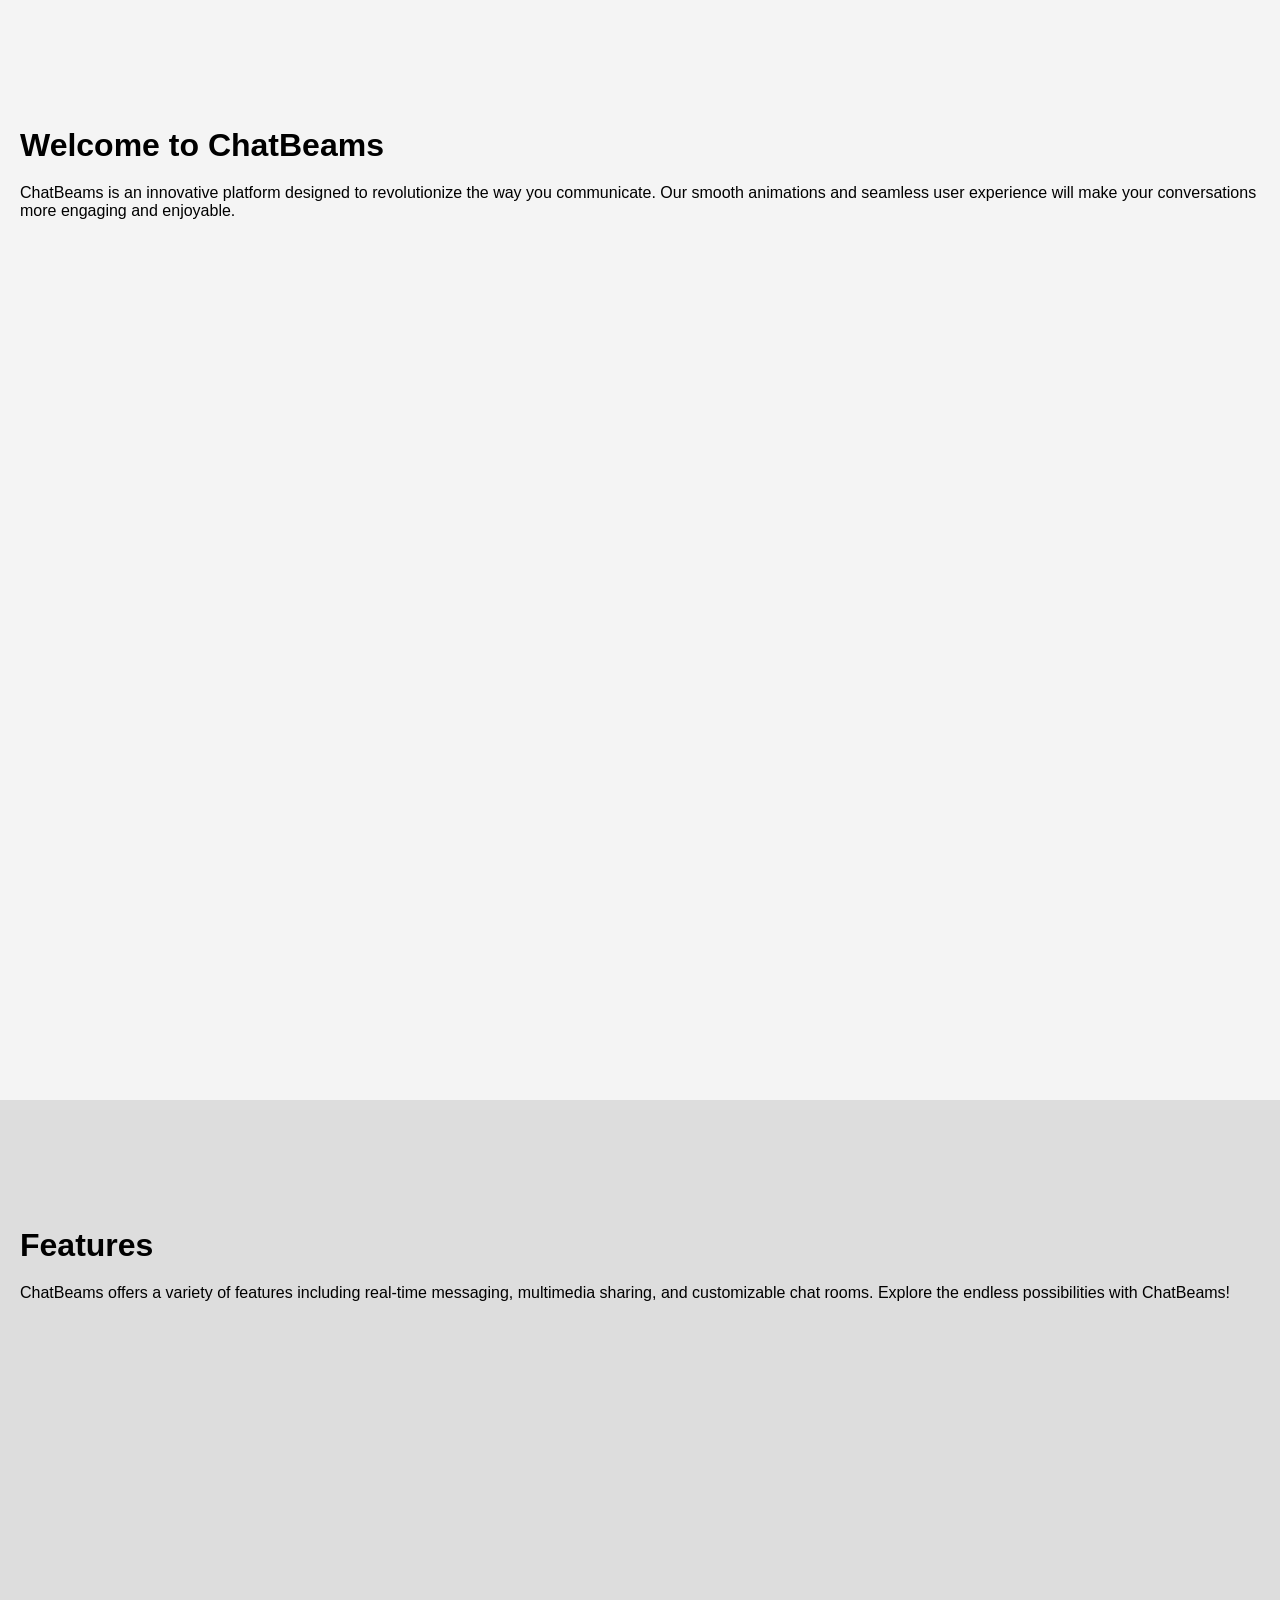
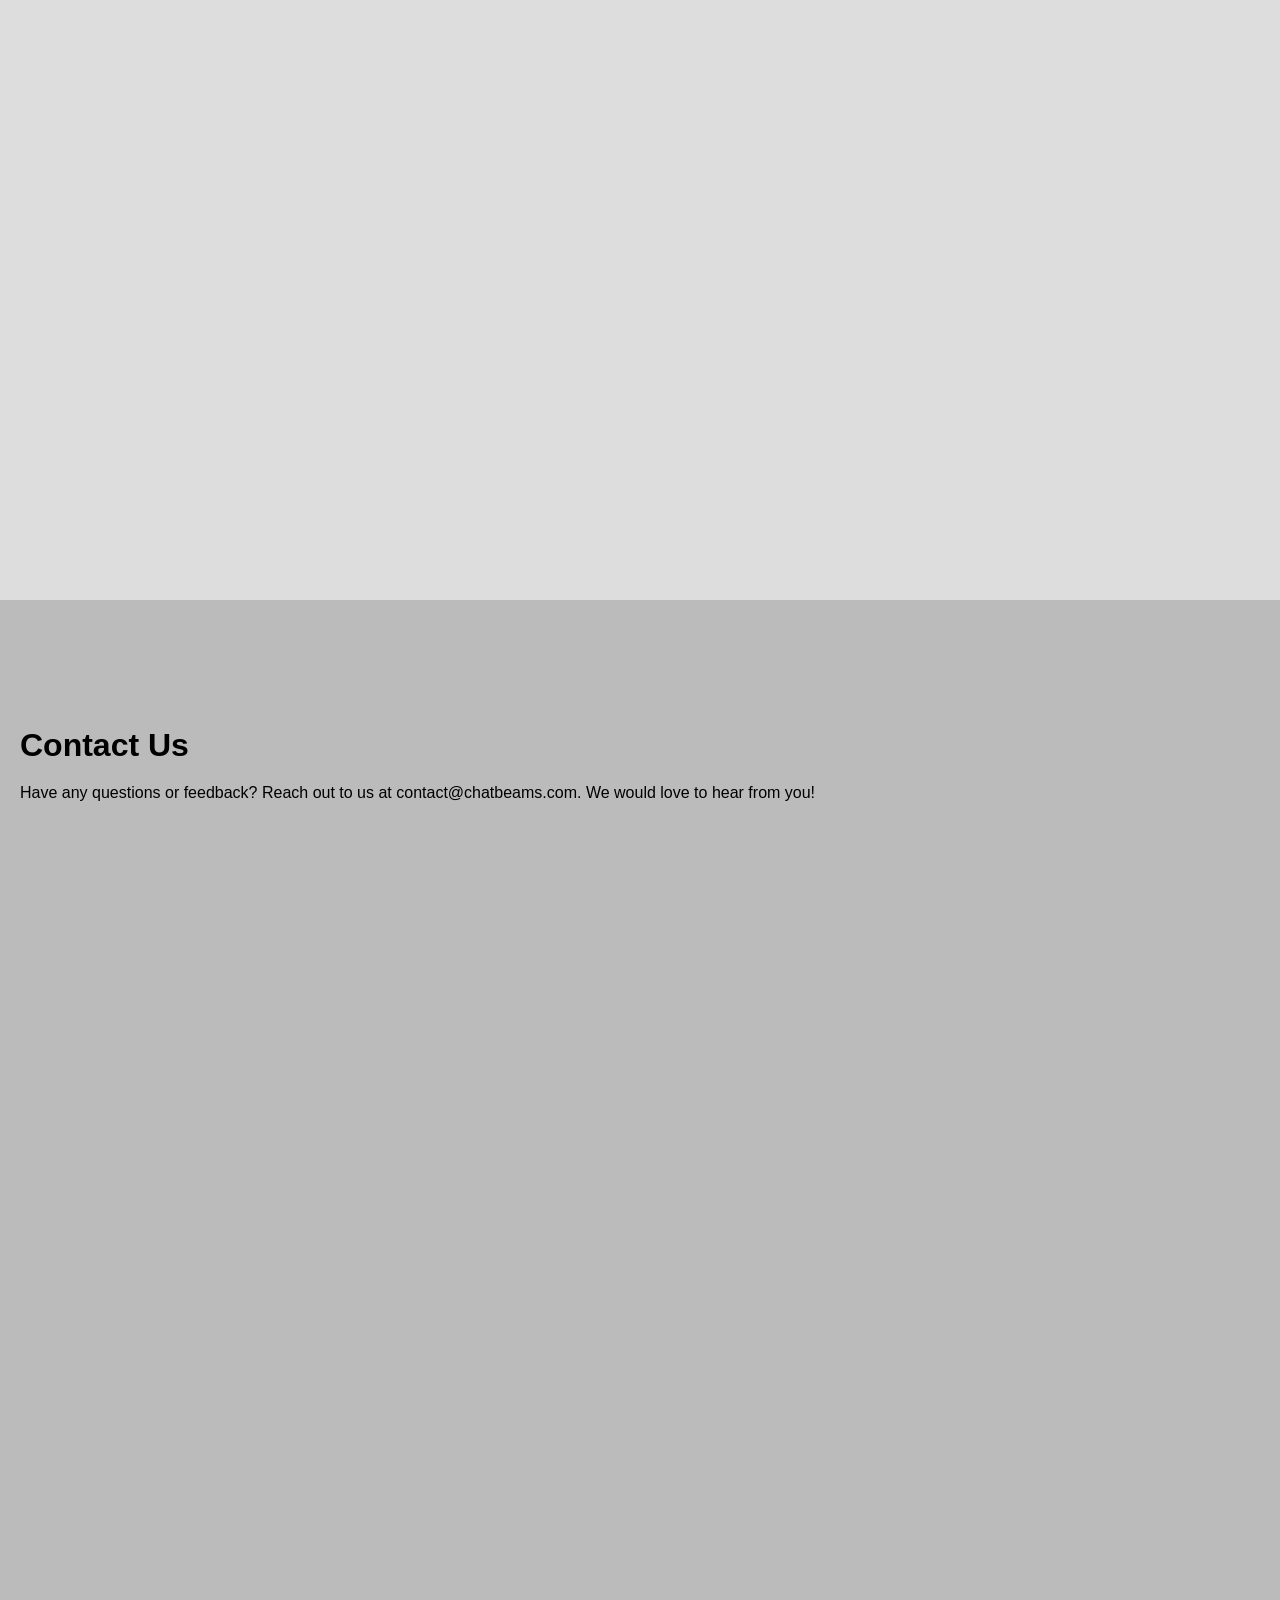
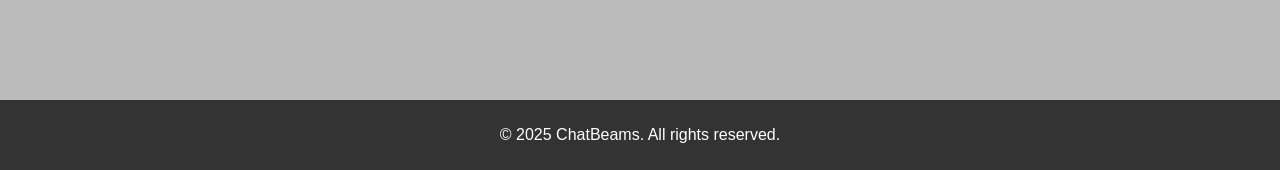
<file: index.html>
<!DOCTYPE html>
<html lang="en">
<head>
    <meta charset="UTF-8">
    <meta name="viewport" content="width=device-width, initial-scale=1.0">
    <title>ChatBeams</title>
    <style>
        body {
            font-family: Arial, sans-serif;
            margin: 0;
            padding: 0;
            scroll-behavior: smooth;
        }
        header {
            background: green;
            color: #fff;
            padding: 10px 0;
            text-align: center;
            position: fixed;
            top: -60px;
            width: 100%;
            z-index: 1000;
            display: flex;
            justify-content: space-between;
            align-items: center;
            padding: 10px 20px;
            transition: top 0.3s ease-in-out;
        }
        header .brand {
            font-size: 1.5em;
            font-weight: bold;
        }
        header .auth-buttons button {
            background: transparent;
            color: #fff;
            border: 1px solid #fff;
            padding: 5px 10px;
            margin-left: 10px;
            cursor: pointer;
        }
        section {
            padding: 100px 20px;
            min-height: 100vh;
        }
        #intro {
            background: #f4f4f4;
        }
        #features {
            background: #ddd;
        }
        #contact {
            background: #bbb;
        }
        .section-title {
            font-size: 2em;
            margin-bottom: 20px;
        }
        .content {
            opacity: 0;
            transform: translateY(50px);
            transition: opacity 0.6s ease-out, transform 0.6s ease-out;
        }
        .content.visible {
            opacity: 1;
            transform: translateY(0);
        }
        footer {
            background: #333;
            color: #fff;
            text-align: center;
            padding: 10px 0;
            position: relative;
            bottom: 0;
            width: 100%;
        }
    </style>
</head>
<body>

<header id="header">
    <div class="brand">ChatBeams</div>
    <div class="auth-buttons">
        <button onclick="location.href='login.html'">Login</button>
        <button onclick="location.href='signup.html'">Signup</button>
    </div>
</header>

<section id="intro">
    <div class="content">
        <h1 class="section-title">Welcome to ChatBeams</h1>
        <p>ChatBeams is an innovative platform designed to revolutionize the way you communicate. Our smooth animations and seamless user experience will make your conversations more engaging and enjoyable.</p>
    </div>
</section>

<section id="features">
    <div class="content">
        <h2 class="section-title">Features</h2>
        <p>ChatBeams offers a variety of features including real-time messaging, multimedia sharing, and customizable chat rooms. Explore the endless possibilities with ChatBeams!</p>
    </div>
</section>

<section id="contact">
    <div class="content">
        <h2 class="section-title">Contact Us</h2>
        <p>Have any questions or feedback? Reach out to us at contact@chatbeams.com. We would love to hear from you!</p>
    </div>
</section>

<footer>
    <p>&copy; 2025 ChatBeams. All rights reserved.</p>
</footer>

<script>
    const sections = document.querySelectorAll('.content');
    const header = document.getElementById('header');

    const options = {
        threshold: 0.1
    };

    const observer = new IntersectionObserver((entries, observer) => {
        entries.forEach(entry => {
            if (entry.isIntersecting) {
                entry.target.classList.add('visible');
            }
        });
    }, options);

    sections.forEach(section => {
        observer.observe(section);
    });

    let lastScrollTop = 0;
    window.addEventListener('scroll', () => {
        let scrollTop = window.pageYOffset || document.documentElement.scrollTop;
        if (scrollTop > lastScrollTop) {
            // Scrolling down
            header.style.top = '0';
        } else {
            // Scrolling up
            header.style.top = '-60px';
        }
        lastScrollTop = scrollTop;
    });
</script>

</body>
</html>
</file>
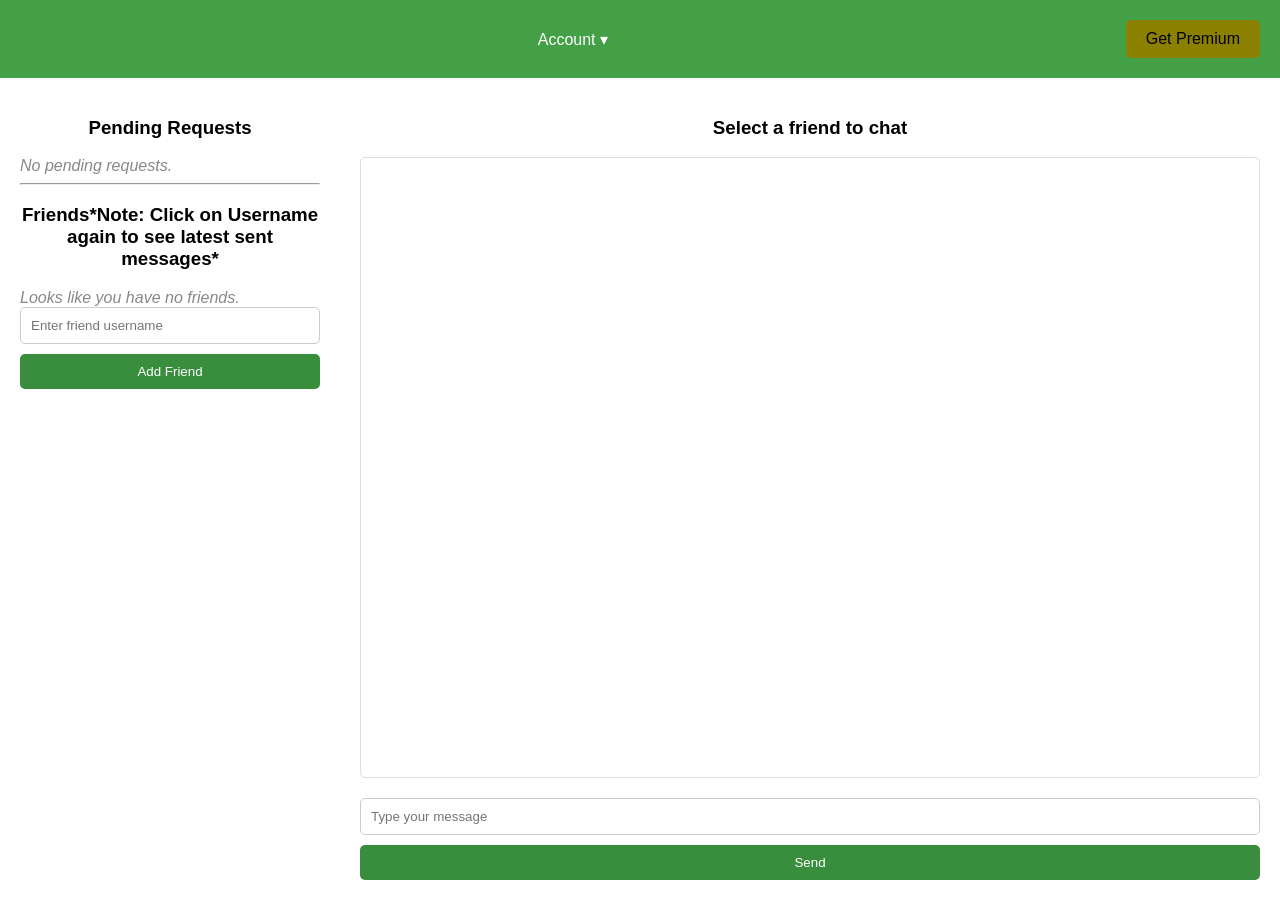
<file: dashboard.html>
<!DOCTYPE html>
<html lang="en">
<head>
    <meta charset="UTF-8">
    <title>Chatbeams - Dashboard</title>
    <style>
        body {
            font-family: Arial, sans-serif;
            margin: 0;
            padding: 0;
            background-color: #f4f4f4;
            display: flex;
            flex-direction: column;
            height: 100vh;
        }
        .dashboard-header {
            background-color: #43a047;
            color: white;
            padding: 20px;
            display: flex;
            justify-content: space-between;
            align-items: center;
        }
        .account-dropdown {
            position: relative;
            display: inline-block;
        }
        .account-toggle {
            cursor: pointer;
        }
        .dropdown-content {
            display: none;
            position: absolute;
            background-color: white;
            box-shadow: 0 8px 16px rgba(0, 0, 0, 0.2);
            z-index: 1;
        }
        .dropdown-content a {
            color: black;
            padding: 12px 16px;
            text-decoration: none;
            display: block;
        }
        .dropdown-content a:hover {
            background-color: #f1f1f1;
        }
        .account-dropdown:hover .dropdown-content {
            display: block;
        }
        .dashboard-container {
            display: flex;
            flex: 1;
            overflow: hidden;
        }
        .sidebar {
            background-color: #ffffff;
            padding: 20px;
            width: 300px;
            box-shadow: 2px 0 5px rgba(0, 0, 0, 0.1);
            overflow-y: auto;
        }
        .friend-header {
            margin-bottom: 10px;
        }
        .no-friends {
            color: #888;
            font-style: italic;
        }
        .chat-area {
            flex: 1;
            display: flex;
            flex-direction: column;
            padding: 20px;
            background-color: #ffffff;
        }
        .chat-messages {
            flex: 1;
            overflow-y: auto;
            margin-bottom: 20px;
            border: 1px solid #ddd;
            padding: 10px;
            border-radius: 5px;
        }
        form {
            display: flex;
            flex-direction: column;
        }
        form input {
            flex: 1;
            padding: 10px;
            border: 1px solid #ccc;
            border-radius: 5px;
            margin-bottom: 10px;
        }
        form button {
            padding: 10px 20px;
            background-color: #388e3c;
            color: white;
            border: none;
            border-radius: 5px;
            cursor: pointer;
            transition: background-color 0.3s ease;
        }
        form button:hover {
            background-color: #2e7d32;
        }
        .error-message {
            color: red;
            display: none;
            margin-top: -10px;
            margin-bottom: 10px;
        }
        h3 {
            text-align: center;
        }
        .get-premium-button {
            background-color: #8B8000;
            color: black;
            padding: 10px 20px;
            border: none;
            border-radius: 5px;
            cursor: pointer;
            text-decoration: none;
            transition: background-color 0.3s ease;
        }
    </style>
</head>
<body>
    <header class="dashboard-header">
        <div class="welcome-msg">
            <span id="welcomeMessage"></span>
        </div>
        <div class="account-dropdown">
            <span class="account-toggle">Account &#9662;</span>
            <div class="dropdown-content">
                <a href="settings.html">Settings</a>
                <a href="switchaccounts.html">Switch Accounts</a>
                <a href="feedback.html">Send Us a Feedback</a>
                <a href="#" id="logoutBtn">Logout</a>
            </div>
        </div>
        <a href="premium.html" class="get-premium-button">Get Premium</a>
    </header>
    
    <div class="dashboard-container">
        <aside class="sidebar">
            <div class="friend-header">
                <h3>Pending Requests</h3>
            </div>
            <ul id="pendingList">
                <!-- Pending friend requests will be injected here -->
            </ul>
            <div id="noPendingMessage" class="no-friends"><em>No pending requests.</em></div>
            <hr>
            <div class="friend-header">
                <h3>Friends*Note: Click on Username again to see latest sent messages*</h3>
            </div>
            <ul id="friendList">
                <!-- Accepted friend list items will be injected here -->
            </ul>
            <div id="noFriendsMessage" class="no-friends"><em>Looks like you have no friends.</em></div>
            <form id="addFriendForm">
                <input type="text" id="friendName" placeholder="Enter friend username" required>
                <button type="submit">Add Friend</button>
                <div id="friendError" class="error-message">Username does not exist.</div>
            </form>
        </aside>
        <main class="chat-area">
            <h3 id="chatHeader">Select a friend to chat</h3>
            <div id="chatMessages" class="chat-messages">
                <!-- Chat messages will appear here -->
            </div>
            <form id="messageForm">
                <input type="text" id="messageInput" placeholder="Type your message" required>
                <button type="submit">Send</button>
            </form>
        </main>
    </div>
    <script>
        document.addEventListener('DOMContentLoaded', function() {
            // Add JavaScript code here if needed
        });
    </script>
</body>
</html>
</file>
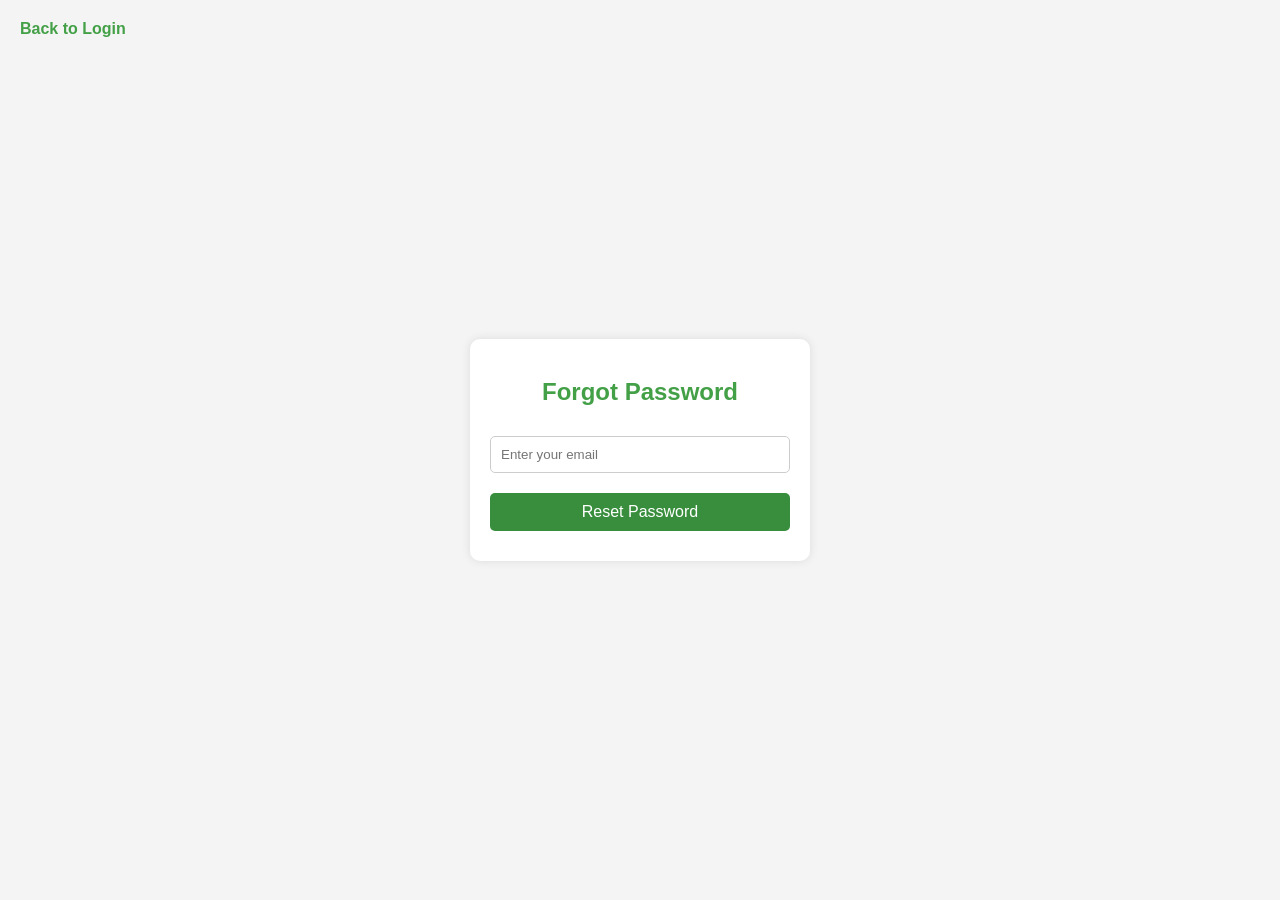
<file: forgotpassword.html>
<!DOCTYPE html>
<html lang="en">
<head>
  <meta charset="UTF-8">
  <title>Chatbeams - Forgot Password</title>
  <link rel="stylesheet" href="styles.css">
  <style>
    body {
      font-family: Arial, sans-serif;
      margin: 0;
      padding: 0;
      background-color: #f4f4f4;
      display: flex;
      justify-content: center;
      align-items: center;
      height: 100vh;
      overflow: hidden;
    }
    .back-to-login {
      position: absolute;
      top: 20px;
      left: 20px;
      font-weight: bold;
      color: #43a047;
      text-decoration: none;
      transition: color 0.3s ease;
    }
    .back-to-login:hover {
      color: #2e7d32;
    }
    .form-container {
      background-color: white;
      padding: 20px;
      border-radius: 10px;
      box-shadow: 0 0 10px rgba(0, 0, 0, 0.1);
      text-align: center;
      width: 300px;
      opacity: 0;
      transform: translateY(-50px);
      animation: fadeIn 1s forwards;
    }
    .form-container h2 {
      margin-bottom: 20px;
      color: #43a047;
      animation: slideIn 1s forwards;
    }
    .form-container input {
      width: 100%;
      padding: 10px;
      margin: 10px 0;
      border: 1px solid #ccc;
      border-radius: 5px;
      box-sizing: border-box;
      animation: slideIn 1s forwards 0.5s;
    }
    .form-container button {
      width: 100%;
      padding: 10px;
      margin: 10px 0;
      font-size: 1em;
      color: white;
      background-color: #388e3c;
      border: none;
      border-radius: 5px;
      cursor: pointer;
      transition: background-color 0.3s ease, transform 0.3s ease;
      animation: slideIn 1s forwards 1s;
    }
    .form-container button:hover {
      background-color: #2e7d32;
      transform: scale(1.05);
    }
    .form-container p {
      margin-top: 20px;
      animation: slideIn 1s forwards 1.5s;
    }
    .form-container a {
      color: #43a047;
      text-decoration: none;
    }
    .form-container a:hover {
      text-decoration: underline;
    }
    .error-message {
      color: red;
      display: none;
      margin-top: -10px;
      margin-bottom: 10px;
    }
    @keyframes fadeIn {
      to {
        opacity: 1;
        transform: translateY(0);
      }
    }
    @keyframes slideIn {
      from {
        opacity: 0;
        transform: translateY(20px);
      }
      to {
        opacity: 1;
        transform: translateY(0);
      }
    }
  </style>
</head>
<body>
  <a href="login.html" class="back-to-login">Back to Login</a>
  <div class="form-container">
    <h2>Forgot Password</h2>
    <form id="forgotPasswordForm">
      <input type="email" id="email" placeholder="Enter your email" required>
      <div id="error" class="error-message">Email not found. Please try again.</div>
      <button type="submit">Reset Password</button>
    </form>
  </div>
  <script>
    document.getElementById('forgotPasswordForm').addEventListener('submit', function(event) {
      event.preventDefault();
      const email = document.getElementById('email').value;
      
      // Here you would handle the password reset logic
      // For now, just display a message
      alert('If this email is registered, a password reset link will be sent.');
    });
  </script>
</body>
</html>
</file>
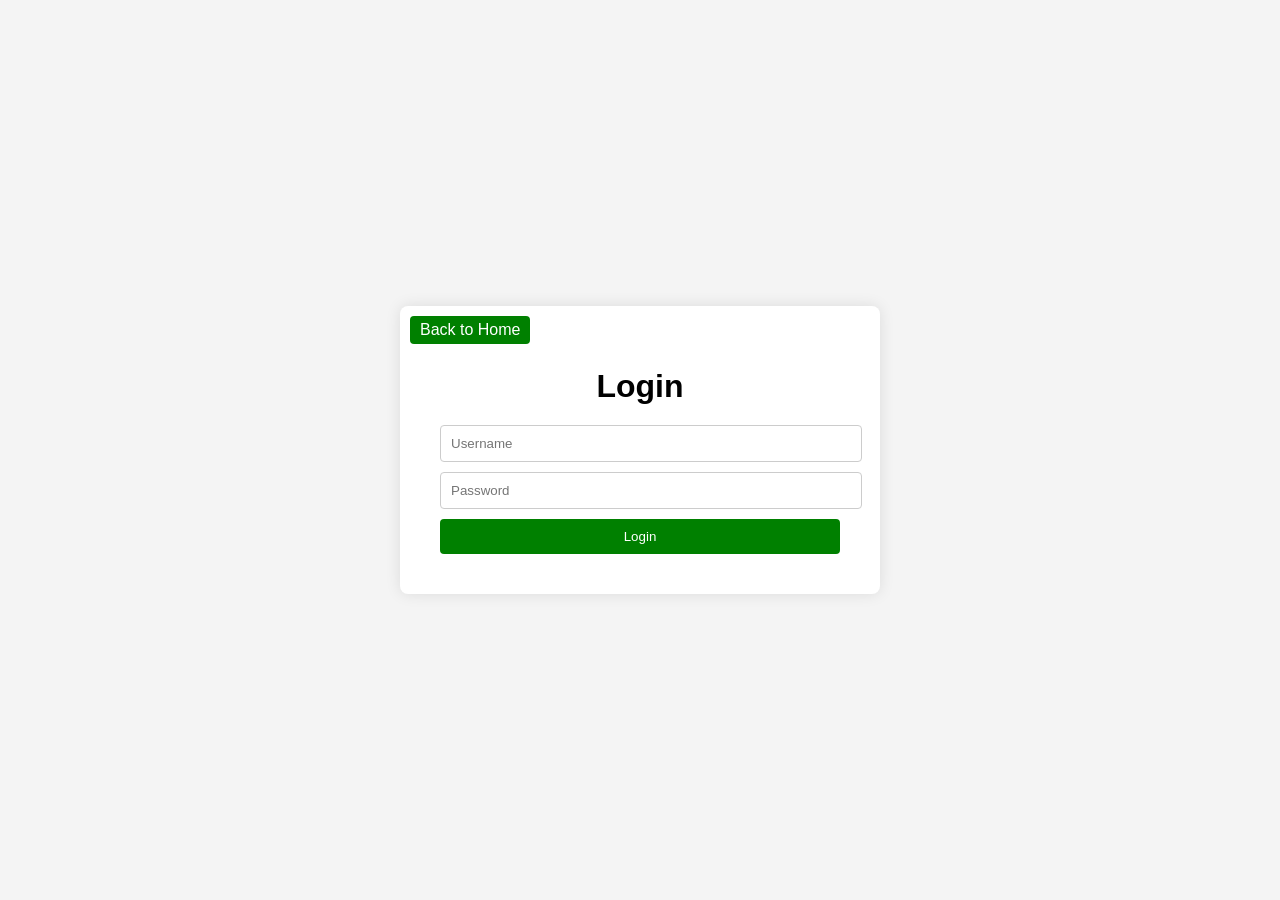
<file: login.html>
<!DOCTYPE html>
<html lang="en">
<head>
    <meta charset="UTF-8">
    <meta name="viewport" content="width=device-width, initial-scale=1.0">
    <title>Login - ChatBeams</title>
    <style>
        body {
            font-family: Arial, sans-serif;
            margin: 0;
            padding: 0;
            display: flex;
            justify-content: center;
            align-items: center;
            height: 100vh;
            background-color: #f4f4f4;
        }
        .container {
            width: 400px;
            background: #fff;
            padding: 40px;
            border-radius: 8px;
            box-shadow: 0 0 15px rgba(0, 0, 0, 0.1);
            position: relative;
        }
        .back-button {
            position: absolute;
            top: 10px;
            left: 10px;
            background: green;
            color: #fff;
            border: none;
            padding: 5px 10px;
            cursor: pointer;
            text-decoration: none;
            border-radius: 4px;
        }
        .error-message {
            color: red;
            margin-bottom: 20px;
            display: none;
        }
        h1 {
            margin-bottom: 20px;
            text-align: center;
        }
        input {
            display: block;
            width: 100%;
            padding: 10px;
            margin-bottom: 10px;
            border: 1px solid #ccc;
            border-radius: 4px;
        }
        button {
            width: 100%;
            padding: 10px;
            background: green;
            color: #fff;
            border: none;
            border-radius: 4px;
            cursor: pointer;
        }
    </style>
</head>
<body>

<div class="container">
    <a href="index.html" class="back-button">Back to Home</a>
    <h1>Login</h1>
    <form id="loginForm">
        <div class="error-message" id="errorMessage">Incorrect username or password</div>
        <input type="text" id="username" placeholder="Username" required>
        <input type="password" id="password" placeholder="Password" required>
        <button type="submit">Login</button>
    </form>
</div>

<script>
    document.getElementById('loginForm').addEventListener('submit', function(event) {
        event.preventDefault();
        // Perform login logic here (e.g., send data to the server)
        // For demonstration purposes, let's assume the login fails
        const loginSuccessful = false;

        if (loginSuccessful) {
            // After successful login, redirect to dashboard page
            window.location.href = 'dashboard.html';
        } else {
            // Display error message
            document.getElementById('errorMessage').style.display = 'block';
        }
    });
</script>

</body>
</html>
</file>
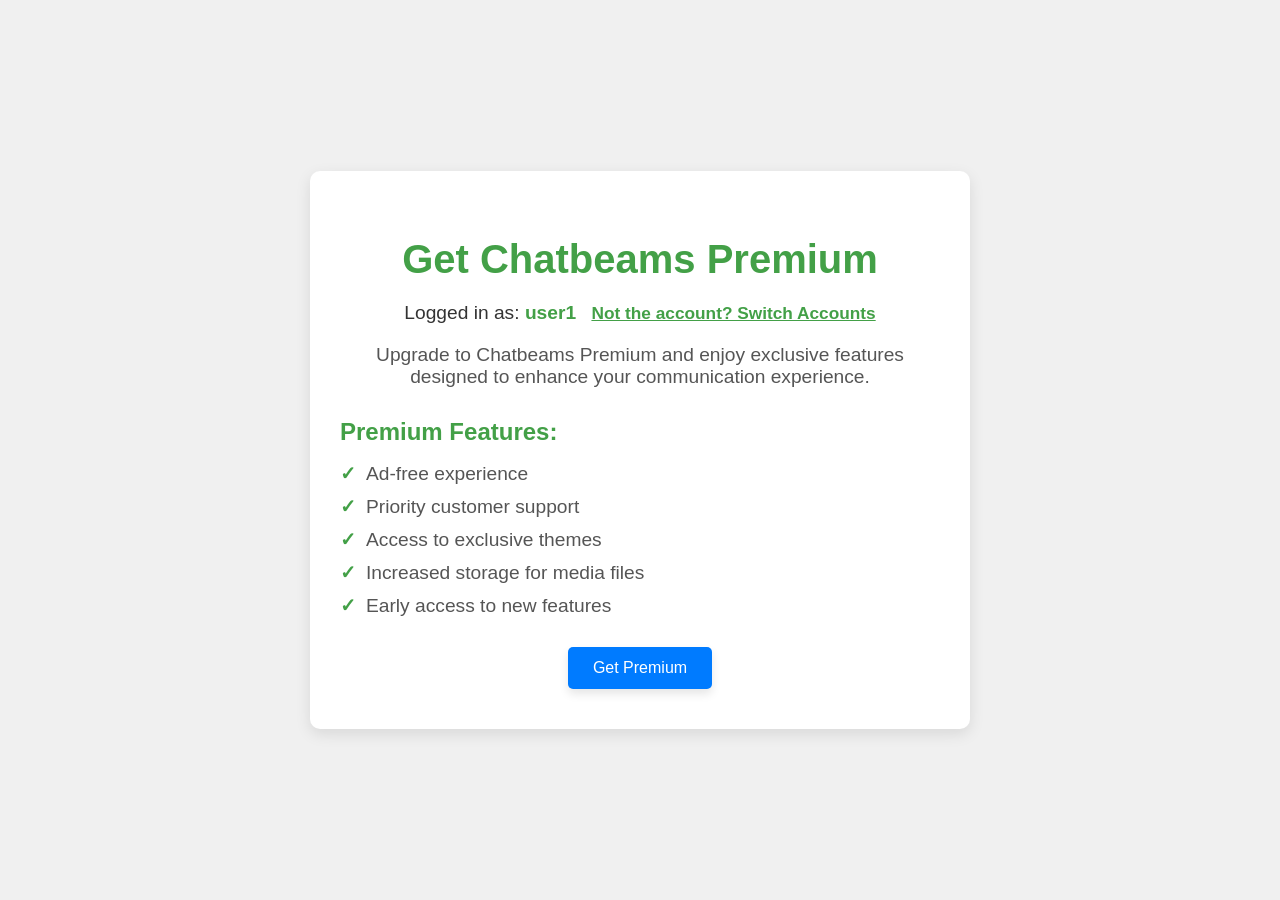
<file: premium.html>
<!DOCTYPE html>
<html lang="en">
<head>
  <meta charset="UTF-8">
  <title>Chatbeams - Premium</title>
  <link rel="stylesheet" href="styles.css">
  <style>
    body {
      font-family: 'Segoe UI', Tahoma, Geneva, Verdana, sans-serif;
      margin: 0;
      padding: 0;
      background-color: #f0f0f0;
      display: flex;
      align-items: center;
      justify-content: center;
      height: 100vh;
    }
    .premium-container {
      text-align: center;
      padding: 40px 30px;
      background-color: #ffffff;
      box-shadow: 0 5px 15px rgba(0, 0, 0, 0.1);
      border-radius: 10px;
      max-width: 600px;
      width: 100%;
      margin: 20px;
    }
    .premium-title {
      font-size: 2.5em;
      color: #43a047;
      margin-bottom: 20px;
      font-weight: bold;
    }
    .premium-description {
      font-size: 1.2em;
      color: #555;
      margin-bottom: 30px;
    }
    .premium-features {
      text-align: left;
      margin-bottom: 30px;
    }
    .premium-features h3 {
      font-size: 1.5em;
      color: #43a047;
      margin-bottom: 15px;
    }
    .premium-features ul {
      list-style-type: none;
      padding: 0;
    }
    .premium-features ul li {
      font-size: 1.2em;
      color: #555;
      margin-bottom: 10px;
      display: flex;
      align-items: center;
    }
    .premium-features ul li::before {
      content: '✓';
      color: #43a047;
      margin-right: 10px;
      font-weight: bold;
    }
    .get-premium-button {
      background-color: #007bff;
      color: white;
      padding: 12px 25px;
      border: none;
      border-radius: 5px;
      font-size: 1em;
      cursor: pointer;
      text-decoration: none;
      transition: background-color 0.3s ease, transform 0.3s ease;
      box-shadow: 0 5px 10px rgba(0, 0, 0, 0.1);
    }
    .get-premium-button:hover {
      background-color: #0056b3;
      transform: translateY(-2px);
    }
    .popup {
      position: fixed;
      top: 0;
      left: 0;
      width: 100%;
      height: 100%;
      background-color: rgba(0, 0, 0, 0.5);
      display: none;
      justify-content: center;
      align-items: center;
    }
    .popup-content {
      background-color: #fff;
      padding: 25px;
      border-radius: 10px;
      box-shadow: 0 5px 15px rgba(0, 0, 0, 0.2);
      width: 90%;
      max-width: 400px;
      text-align: left;
    }
    .popup-content h3 {
      margin-top: 0;
      font-size: 1.8em;
      color: #43a047;
    }
    .popup-content label {
      display: block;
      font-weight: bold;
      margin-bottom: 8px;
      color: #333;
    }
    .popup-content input {
      width: calc(100% - 20px);
      padding: 10px;
      margin-bottom: 15px;
      border: 1px solid #ccc;
      border-radius: 5px;
      font-size: 1em;
    }
    .popup-content button {
      padding: 10px 20px;
      background-color: #388e3c;
      color: white;
      border: none;
      border-radius: 5px;
      cursor: pointer;
      transition: background-color 0.3s ease;
      font-size: 1em;
    }
    .popup-content button:hover {
      background-color: #2e7d32;
    }
    .account-info {
      margin-bottom: 20px;
      font-size: 1.2em;
      color: #333;
    }
    .account-info span {
      font-weight: bold;
      color: #43a047;
    }
    .switch-account {
      display: inline-block;
      font-size: 0.9em;
      color: #007bff;
      cursor: pointer;
      text-decoration: underline;
      margin-left: 10px;
    }
    .switch-account:hover {
      color: #0056b3;
    }
  </style>
</head>
<body>
  <div class="premium-container">
    <h1 class="premium-title">Get Chatbeams Premium</h1>
    <p class="account-info">
      Logged in as: <span id="username"></span>
      <span class="switch-account" onclick="switchAccount()">Not the account? Switch Accounts</span>
    </p>
    <p class="premium-description">Upgrade to Chatbeams Premium and enjoy exclusive features designed to enhance your communication experience.</p>
    <div class="premium-features">
      <h3>Premium Features:</h3>
      <ul>
        <li>Ad-free experience</li>
        <li>Priority customer support</li>
        <li>Access to exclusive themes</li>
        <li>Increased storage for media files</li>
        <li>Early access to new features</li>
      </ul>
    </div>
    <button class="get-premium-button" onclick="openPopup()">Get Premium</button>
  </div>

  <div class="popup" id="popup">
    <div class="popup-content">
      <h3>Enter Card Details</h3>
      <form id="paymentForm">
        <label for="nameoncard">Name On Card</label>
        <input type="text" id="nameoncard" name="nameoncard" placeholder="Name On Card" required>
        <label for="cardNumber">Card Number</label>
        <input type="text" id="cardNumber" name="cardNumber" required>
        <label for="expiryDate">Expiry Date</label>
        <input type="text" id="expiryDate" name="expiryDate" placeholder="MM/YY" required>
        <label for="cvv">CVV</label>
        <input type="text" id="cvv" name="cvv" required>
        <button type="submit">Pay Now</button>
      </form>
    </div>
  </div>

  <script>
    // Simulate fetching usernames from backend
    const usernames = ["user1", "user2", "user3"];
    const currentUserIndex = 0; // Simulate the current user index
    const currentUser = usernames[currentUserIndex];
    document.getElementById('username').textContent = currentUser;

    function openPopup() {
      document.getElementById('popup').style.display = 'flex';
    }

    function switchAccount() {
      window.location.href = 'switchaccounts.html';
    }

    document.getElementById('paymentForm').addEventListener('submit', function(event) {
      event.preventDefault();
      alert('Payment submitted!');
      document.getElementById('popup').style.display = 'none';
    });
  </script>
</body>
</html>
</file>
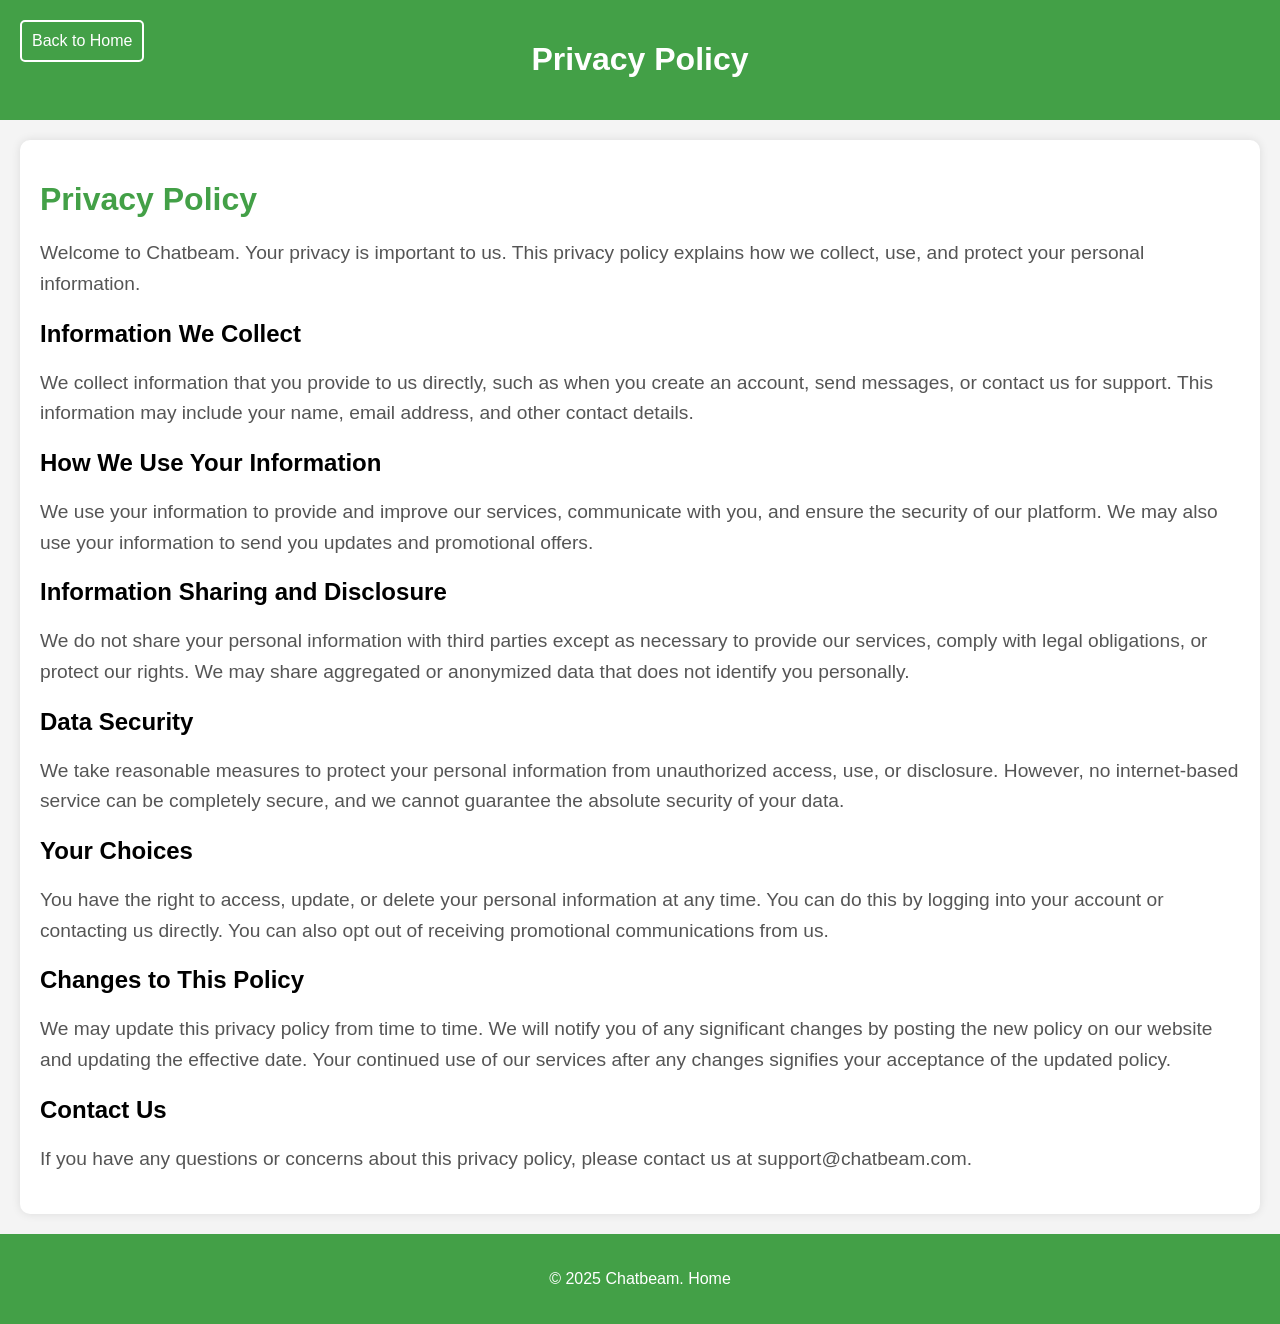
<file: privacypolicy.html>
<!DOCTYPE html>
<html lang="en">
<head>
  <meta charset="UTF-8">
  <title>Chatbeams - Privacy Policy</title>
  <link rel="stylesheet" href="styles.css">
  <style>
    body {
      font-family: Arial, sans-serif;
      margin: 0;
      padding: 0;
      background-color: #f4f4f4;
      display: flex;
      flex-direction: column;
      min-height: 100vh;
    }
    .header {
      background-color: #43a047;
      color: white;
      padding: 20px;
      text-align: center;
      position: relative;
    }
    .back-button {
      position: absolute;
      left: 20px;
      top: 20px;
      background-color: transparent;
      color: white;
      padding: 10px;
      border: 2px solid white;
      border-radius: 5px;
      text-decoration: none;
    }
    .back-button:hover {
      background-color: rgba(255, 255, 255, 0.2);
    }
    .content {
      flex: 1;
      padding: 20px;
      background-color: white;
      margin: 20px;
      border-radius: 10px;
      box-shadow: 0 0 10px rgba(0, 0, 0, 0.1);
      animation: fadeIn 1.5s ease-in-out;
    }
    .content h1 {
      color: #43a047;
      margin-bottom: 20px;
      animation: slideInUp 1s ease-out;
    }
    .content p {
      font-size: 1.2em;
      color: #555;
      margin-bottom: 20px;
      line-height: 1.6;
    }
    footer {
      text-align: center;
      padding: 20px;
      background-color: #43a047;
      color: white;
      animation: slideInUp 1s ease-out;
    }
    footer a {
      color: white;
      text-decoration: none;
    }
    footer a:hover {
      text-decoration: underline;
    }
    @keyframes fadeIn {
      from {
        opacity: 0;
      }
      to {
        opacity: 1;
      }
    }
    @keyframes slideInDown {
      from {
        opacity: 0;
        transform: translateY(-20px);
      }
      to {
        opacity: 1;
        transform: translateY(0);
      }
    }
    @keyframes slideInUp {
      from {
        opacity: 0;
        transform: translateY(20px);
      }
      to {
        opacity: 1;
        transform: translateY(0);
      }
    }
  </style>
</head>
<body>
  <div class="header">
    <a href="index.html" class="back-button">Back to Home</a>
    <h1>Privacy Policy</h1>
  </div>
  <div class="content">
    <h1>Privacy Policy</h1>
    <p>Welcome to Chatbeam. Your privacy is important to us. This privacy policy explains how we collect, use, and protect your personal information.</p>
    
    <h2>Information We Collect</h2>
    <p>We collect information that you provide to us directly, such as when you create an account, send messages, or contact us for support. This information may include your name, email address, and other contact details.</p>
    
    <h2>How We Use Your Information</h2>
    <p>We use your information to provide and improve our services, communicate with you, and ensure the security of our platform. We may also use your information to send you updates and promotional offers.</p>
    
    <h2>Information Sharing and Disclosure</h2>
    <p>We do not share your personal information with third parties except as necessary to provide our services, comply with legal obligations, or protect our rights. We may share aggregated or anonymized data that does not identify you personally.</p>
    
    <h2>Data Security</h2>
    <p>We take reasonable measures to protect your personal information from unauthorized access, use, or disclosure. However, no internet-based service can be completely secure, and we cannot guarantee the absolute security of your data.</p>
    
    <h2>Your Choices</h2>
    <p>You have the right to access, update, or delete your personal information at any time. You can do this by logging into your account or contacting us directly. You can also opt out of receiving promotional communications from us.</p>
    
    <h2>Changes to This Policy</h2>
    <p>We may update this privacy policy from time to time. We will notify you of any significant changes by posting the new policy on our website and updating the effective date. Your continued use of our services after any changes signifies your acceptance of the updated policy.</p>
    
    <h2>Contact Us</h2>
    <p>If you have any questions or concerns about this privacy policy, please contact us at support@chatbeam.com.</p>
  </div>
  <footer>
    <p>&copy; 2025 Chatbeam. <a href="index.html">Home</a></p>
  </footer>
</body>
</html>
</file>
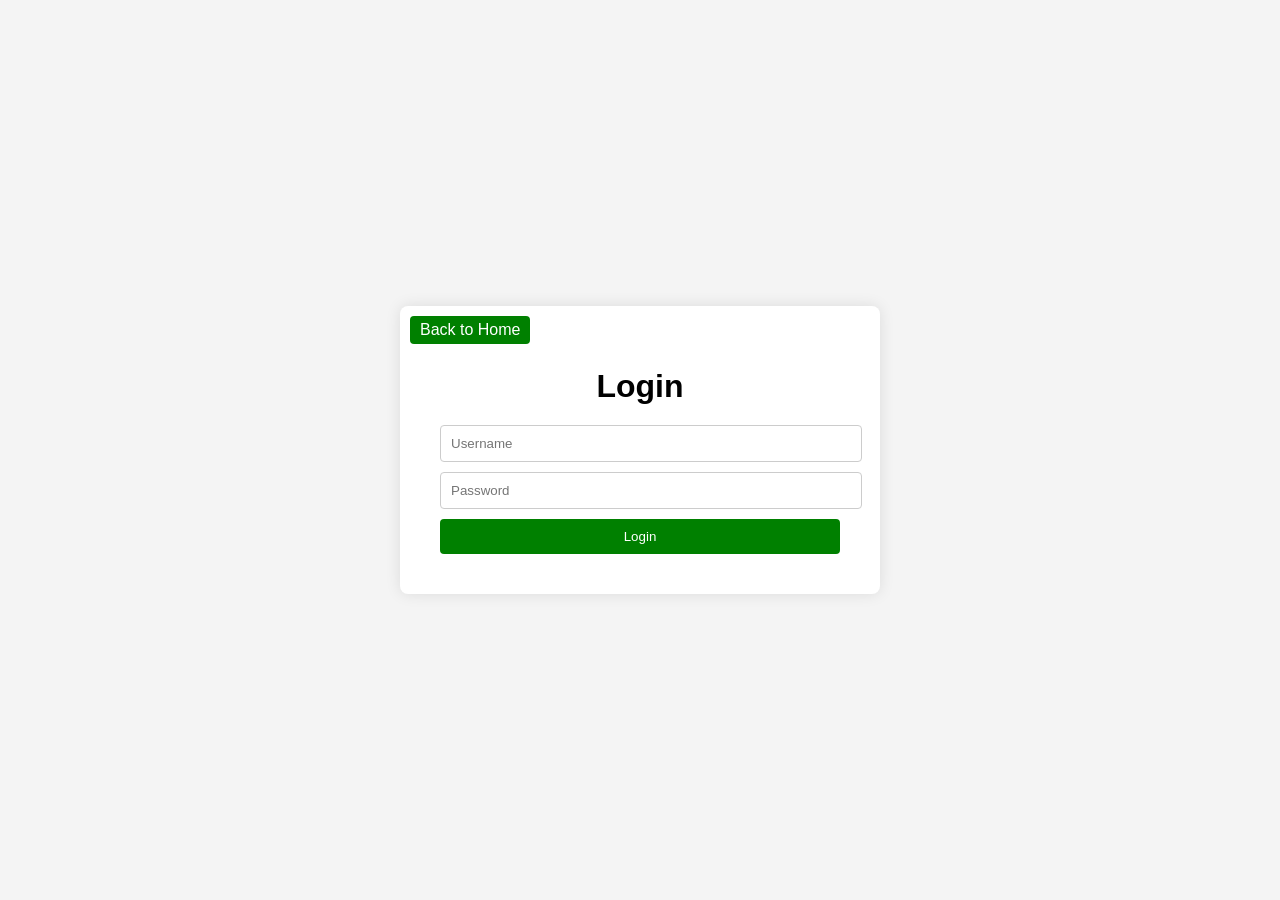
<file: settings.html>
<!DOCTYPE html>
<html lang="en">
<head>
  <meta charset="UTF-8">
  <title>Chatbeam - Settings</title>
  <link rel="stylesheet" href="styles.css">
  <style>
    body {
      font-family: Arial, sans-serif;
      margin: 0;
      padding: 0;
      background-color: #f4f4f4;
      display: flex;
      flex-direction: column;
      height: 100vh;
    }
    .dashboard-header {
      background-color: #43a047;
      color: white;
      padding: 20px;
      display: flex;
      justify-content: space-between;
      align-items: center;
    }
    .settings-nav {
      display: flex;
      gap: 10px;
    }
    .btn, .btn-logout {
      background-color: #388e3c;
      color: white;
      padding: 10px 20px;
      border: none;
      border-radius: 5px;
      cursor: pointer;
      text-decoration: none;
      transition: background-color 0.3s ease;
    }
    .btn:hover, .btn-logout:hover {
      background-color: #2e7d32;
    }
    .btn.active {
      background-color: #2e7d32;
    }
    .settings-container {
      flex: 1;
      display: flex;
      justify-content: center;
      align-items: center;
      padding: 20px;
    }
    .form-container {
      background-color: white;
      padding: 20px;
      border-radius: 10px;
      box-shadow: 0 0 10px rgba(0, 0, 0, 0.1);
      width: 400px;
    }
    .form-group {
      margin-bottom: 15px;
    }
    .form-group label {
      display: block;
      margin-bottom: 5px;
    }
    .form-group input {
      width: 100%;
      padding: 10px;
      border: 1px solid #ccc;
      border-radius: 5px;
      box-sizing: border-box;
    }
    .form-group button {
      width: 100%;
      padding: 10px;
      font-size: 1em;
      color: white;
      background-color: #388e3c;
      border: none;
      border-radius: 5px;
      cursor: pointer;
      transition: background-color 0.3s ease;
    }
    .form-group button:hover {
      background-color: #2e7d32;
    }
    .error-message, .success-message {
      color: red;
      display: none;
      margin-top: -10px;
      margin-bottom: 10px;
    }
    .success-message {
      color: green;
    }
  </style>
</head>
<body>
  <header class="dashboard-header">
    <div class="welcome-msg">
      <span id="welcomeMessage"></span>
    </div>
    <nav class="settings-nav">
      <a href="dashboard.html" class="btn">Dashboard</a>
      <a href="settings.html" class="btn active">Settings</a>
      <button id="logoutBtn" class="btn-logout">Logout</button>
    </nav>
  </header>
  <div class="settings-container">
    <div class="form-container">
      <h2>Account Settings</h2>
      <form id="settingsForm">
        <div class="form-group">
          <label for="currentUsername">Current Username:</label>
          <input type="text" id="currentUsername" disabled>
        </div>
        <div class="form-group">
          <label for="newUsername">New Username:</label>
          <input type="text" id="newUsername" placeholder="Leave blank to keep current">
          <div id="usernameError" class="error-message">Username is already taken.</div>
        </div>
        <div class="form-group">
          <label for="newDisplayName">New Display Name:</label>
          <input type="text" id="newDisplayName" placeholder="Leave blank to keep current">
        </div>
        <div class="form-group">
          <label for="newEmail">New Email:</label>
          <input type="email" id="newEmail" placeholder="Leave blank to keep current">
        </div>
        <div class="form-group">
          <label for="newPassword">New Password:</label>
          <input type="password" id="newPassword" placeholder="Leave blank to keep current">
        </div>
        <div class="form-group">
          <label for="confirmNewPassword">Confirm New Password:</label>
          <input type="password" id="confirmNewPassword" placeholder="Leave blank to keep current">
          <div id="passwordError" class="error-message">New passwords do not match.</div>
        </div>
        <div id="settingsSuccess" class="success-message">Settings updated successfully.</div>
        <div class="form-group">
          <button type="submit">Update Settings</button>
        </div>
      </form>
      <form id="deleteAccountForm">
        <div class="form-group">
          <button type="button" id="deleteAccountBtn">Delete Account</button>
        </div>
      </form>
    </div>
  </div>
  <script src="script.js"></script>
</body>
</html>
</file>
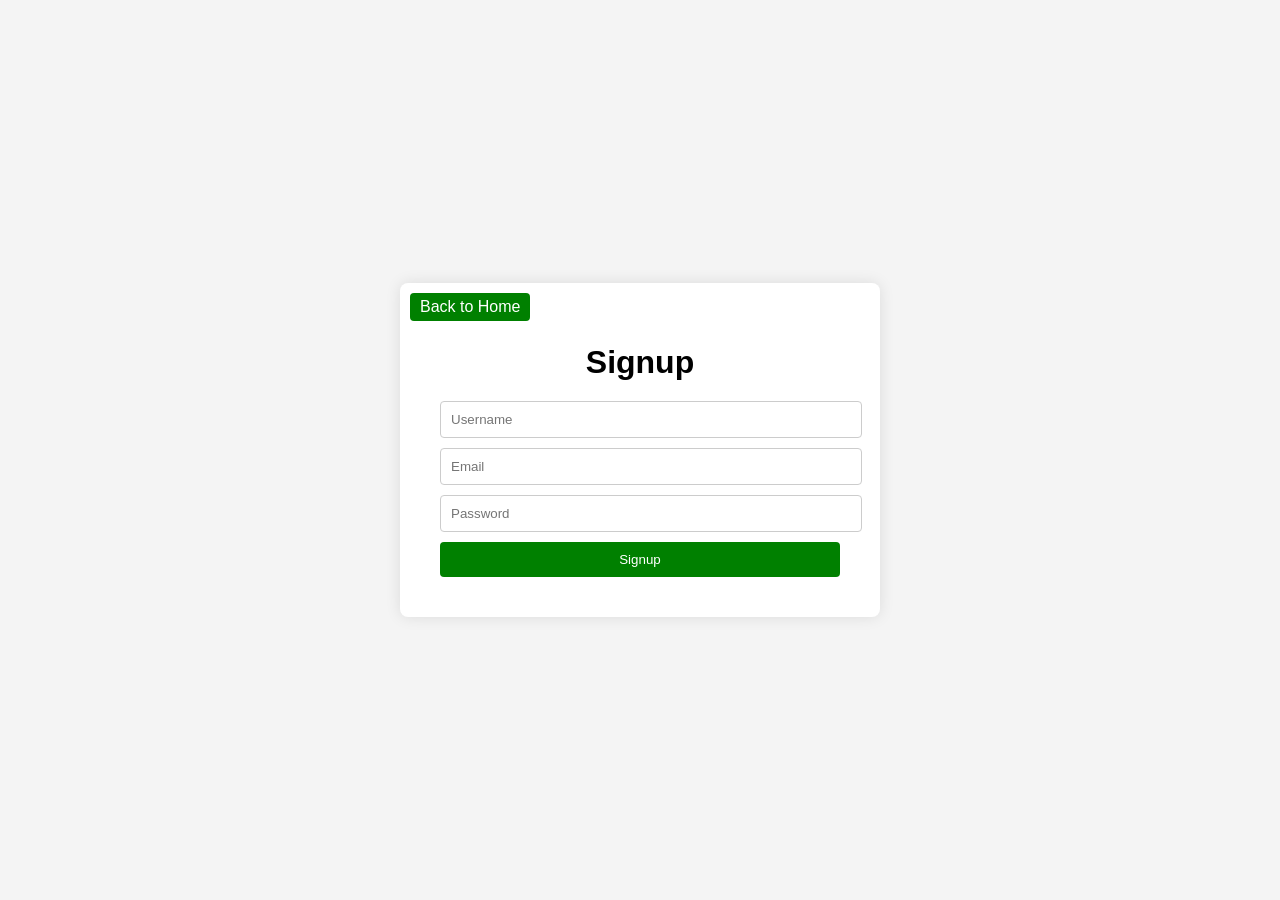
<file: signup.html>
<!DOCTYPE html>
<html lang="en">
<head>
    <meta charset="UTF-8">
    <meta name="viewport" content="width=device-width, initial-scale=1.0">
    <title>Signup - ChatBeams</title>
    <style>
        body {
            font-family: Arial, sans-serif;
            margin: 0;
            padding: 0;
            display: flex;
            justify-content: center;
            align-items: center;
            height: 100vh;
            background-color: #f4f4f4;
        }
        .container {
            width: 400px;
            background: #fff;
            padding: 40px;
            border-radius: 8px;
            box-shadow: 0 0 15px rgba(0, 0, 0, 0.1);
            position: relative;
        }
        .back-button {
            position: absolute;
            top: 10px;
            left: 10px;
            background: green;
            color: #fff;
            border: none;
            padding: 5px 10px;
            cursor: pointer;
            text-decoration: none;
            border-radius: 4px;
        }
        .error-message {
            color: red;
            margin-bottom: 20px;
            display: none;
        }
        h1 {
            margin-bottom: 20px;
            text-align: center;
        }
        input {
            display: block;
            width: 100%;
            padding: 10px;
            margin-bottom: 10px;
            border: 1px solid #ccc;
            border-radius: 4px;
        }
        button {
            width: 100%;
            padding: 10px;
            background: green;
            color: #fff;
            border: none;
            border-radius: 4px;
            cursor: pointer;
        }
    </style>
</head>
<body>

<div class="container">
    <a href="index.html" class="back-button">Back to Home</a>
    <h1>Signup</h1>
    <form id="signupForm">
        <div class="error-message" id="usernameError">Username must not contain spaces (real names not allowed).</div>
        <div class="error-message" id="passwordError">Password must be at least 6 characters long.</div>
        <input type="text" id="username" placeholder="Username" required>
        <input type="email" placeholder="Email" required>
        <input type="password" id="password" placeholder="Password" required>
        <button type="submit">Signup</button>
    </form>
</div>

<script>
    document.getElementById('signupForm').addEventListener('submit', function(event) {
        event.preventDefault();
        
        const username = document.getElementById('username').value;
        const password = document.getElementById('password').value;
        let valid = true;

        if (username.includes(' ')) {
            document.getElementById('usernameError').style.display = 'block';
            valid = false;
        } else {
            document.getElementById('usernameError').style.display = 'none';
        }

        if (password.length < 6) {
            document.getElementById('passwordError').style.display = 'block';
            valid = false;
        } else {
            document.getElementById('passwordError').style.display = 'none';
        }

        if (valid) {
            // Perform signup logic here (e.g., send data to the server)
            // After successful signup, redirect to login page
            window.location.href = 'login.html';
        }
    });
</script>

</body>
</html>
</file>
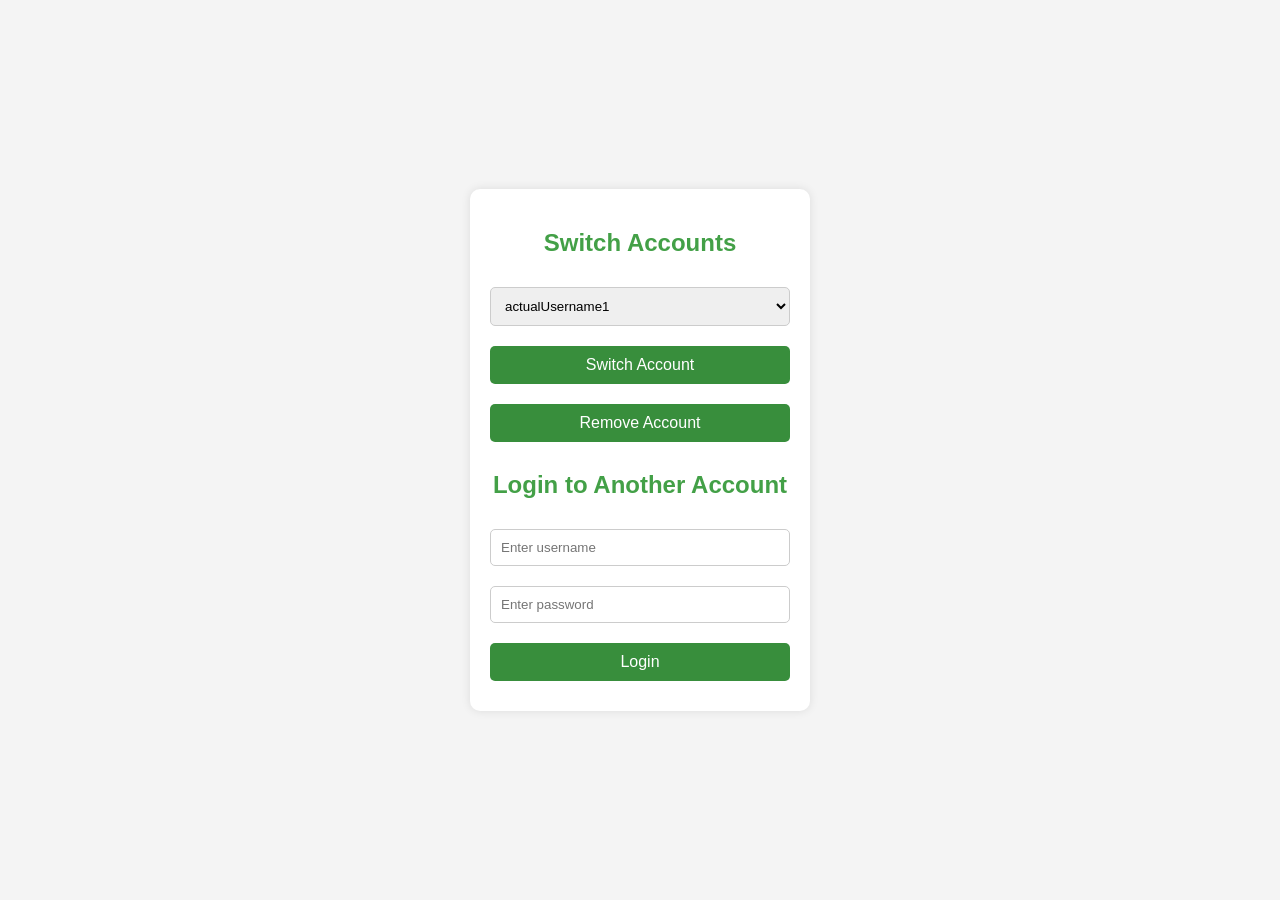
<file: switchaccounts.html>
<!DOCTYPE html>
<html lang="en">
<head>
  <meta charset="UTF-8">
  <title>Chatbeam - Switch Accounts</title>
  <link rel="stylesheet" href="styles.css">
  <style>
    body {
      font-family: Arial, sans-serif;
      margin: 0;
      padding: 0;
      background-color: #f4f4f4;
      display: flex;
      justify-content: center;
      align-items: center;
      height: 100vh;
    }
    .form-container {
      background-color: white;
      padding: 20px;
      border-radius: 10px;
      box-shadow: 0 0 10px rgba(0, 0, 0, 0.1);
      text-align: center;
    }
    .form-container h2 {
      margin-bottom: 20px;
      color: #43a047;
    }
    .form-container select, .form-container input {
      width: 100%;
      padding: 10px;
      margin: 10px 0;
      border: 1px solid #ccc;
      border-radius: 5px;
    }
    .form-container button {
      width: 100%;
      padding: 10px;
      margin: 10px 0;
      font-size: 1em;
      color: white;
      background-color: #388e3c;
      border: none;
      border-radius: 5px;
      cursor: pointer;
      transition: background-color 0.3s ease;
    }
    .form-container button:hover {
      background-color: #2e7d32;
    }
    .error-message {
      color: red;
      display: none;
      margin-top: -10px;
      margin-bottom: 10px;
      font-weight: bold;
    }
  </style>
</head>
<body>
  <div class="form-container">
    <h2>Switch Accounts</h2>
    <form id="switchAccountForm">
      <select id="accountSelect" required>
        <!-- User options will be injected here -->
      </select>
      <button type="submit">Switch Account</button>
      <button type="button" id="removeAccountButton">Remove Account</button>
      <div id="removeError" class="error-message">There must be at least one account.</div>
    </form>
    <h2>Login to Another Account</h2>
    <form id="loginForm">
      <input type="text" id="loginUsername" placeholder="Enter username" required>
      <input type="password" id="loginPassword" placeholder="Enter password" required>
      <div id="loginError" class="error-message">Username or password is incorrect.</div>
      <button type="submit">Login</button>
    </form>
    <div id="accountSuccess" style="display:none;color:green;">Logged in successfully.</div>
  </div>
  <script>
    // Simulate fetching usernames from backend
    const usernames = ["actualUsername1", "actualUsername2", "actualUsername3"]; // Replace with actual user data fetching logic
    const accountSelect = document.getElementById('accountSelect');

    // Populate the account select options
    usernames.forEach(username => {
      const option = document.createElement('option');
      option.value = username;
      option.textContent = username;
      accountSelect.appendChild(option);
    });

    // Handle switching accounts
    document.getElementById('switchAccountForm').addEventListener('submit', function(event) {
      event.preventDefault();
      const selectedAccount = accountSelect.value;
      alert('Switched to account: ' + selectedAccount);
      // Perform switch account actions here
    });

    // Handle removing accounts
    document.getElementById('removeAccountButton').addEventListener('click', function() {
      if (accountSelect.options.length > 1) {
        const selectedOptionIndex = accountSelect.selectedIndex;
        accountSelect.remove(selectedOptionIndex);
        alert('Account removed.');
      } else {
        document.getElementById('removeError').style.display = 'block';
      }
    });

    // Handle login to another account
    document.getElementById('loginForm').addEventListener('submit', function(event) {
      event.preventDefault();
      const username = document.getElementById('loginUsername').value;
      const password = document.getElementById('loginPassword').value;

      // Simulate login validation
      const isValidLogin = validateLogin(username, password);

      if (!isValidLogin) {
        document.getElementById('loginError').style.display = 'block';
      } else {
        document.getElementById('loginError').style.display = 'none';
        document.getElementById('accountSuccess').style.display = 'block';
        // Perform login actions here
        // e.g., add the new account to the list and switch to it
      }
    });

    function validateLogin(username, password) {
      // Replace this with actual login validation logic
      const validUsername = "correctUsername";
      const validPassword = "correctPassword";

      return username === validUsername && password === validPassword;
    }
  </script>
</body>
</html>
</file>
<file: styles.css>
/* General Styles */
body {
    font-family: Arial, sans-serif;
    margin: 0;
    padding: 0;
}

/* Form Container */
.form-container {
    background-color: white;
    padding: 20px;
    border-radius: 10px;
    box-shadow: 0 0 10px rgba(0, 0, 0, 0.1);
    text-align: center;
    width: 300px;
    margin: auto;
    opacity: 0;
    transform: translateY(-50px);
    animation: fadeIn 1s forwards;
}

/* Form Elements */
.form-container input, .form-container select {
    width: 100%;
    padding: 10px;
    margin: 10px 0;
    border: 1px solid #ccc;
    border-radius: 5px;
    box-sizing: border-box;
}

.form-container button {
    width: 100%;
    padding: 10px;
    margin: 10px 0;
    font-size: 1em;
    color: white;
    background-color: #388e3c;
    border: none;
    border-radius: 5px;
    cursor: pointer;
    transition: background-color 0.3s ease, transform 0.3s ease;
}

.form-container button:hover {
    background-color: #2e7d32;
    transform: scale(1.05);
}

.form-container p {
    margin-top: 20px;
}

.form-container a {
    color: #43a047;
    text-decoration: none;
}

.form-container a:hover {
    text-decoration: underline;
}

.error-message {
    color: red;
    display: none;
    margin-top: -10px;
    margin-bottom: 10px;
}

@keyframes fadeIn {
    to {
        opacity: 1;
        transform: translateY(0);
    }
}
</file>
